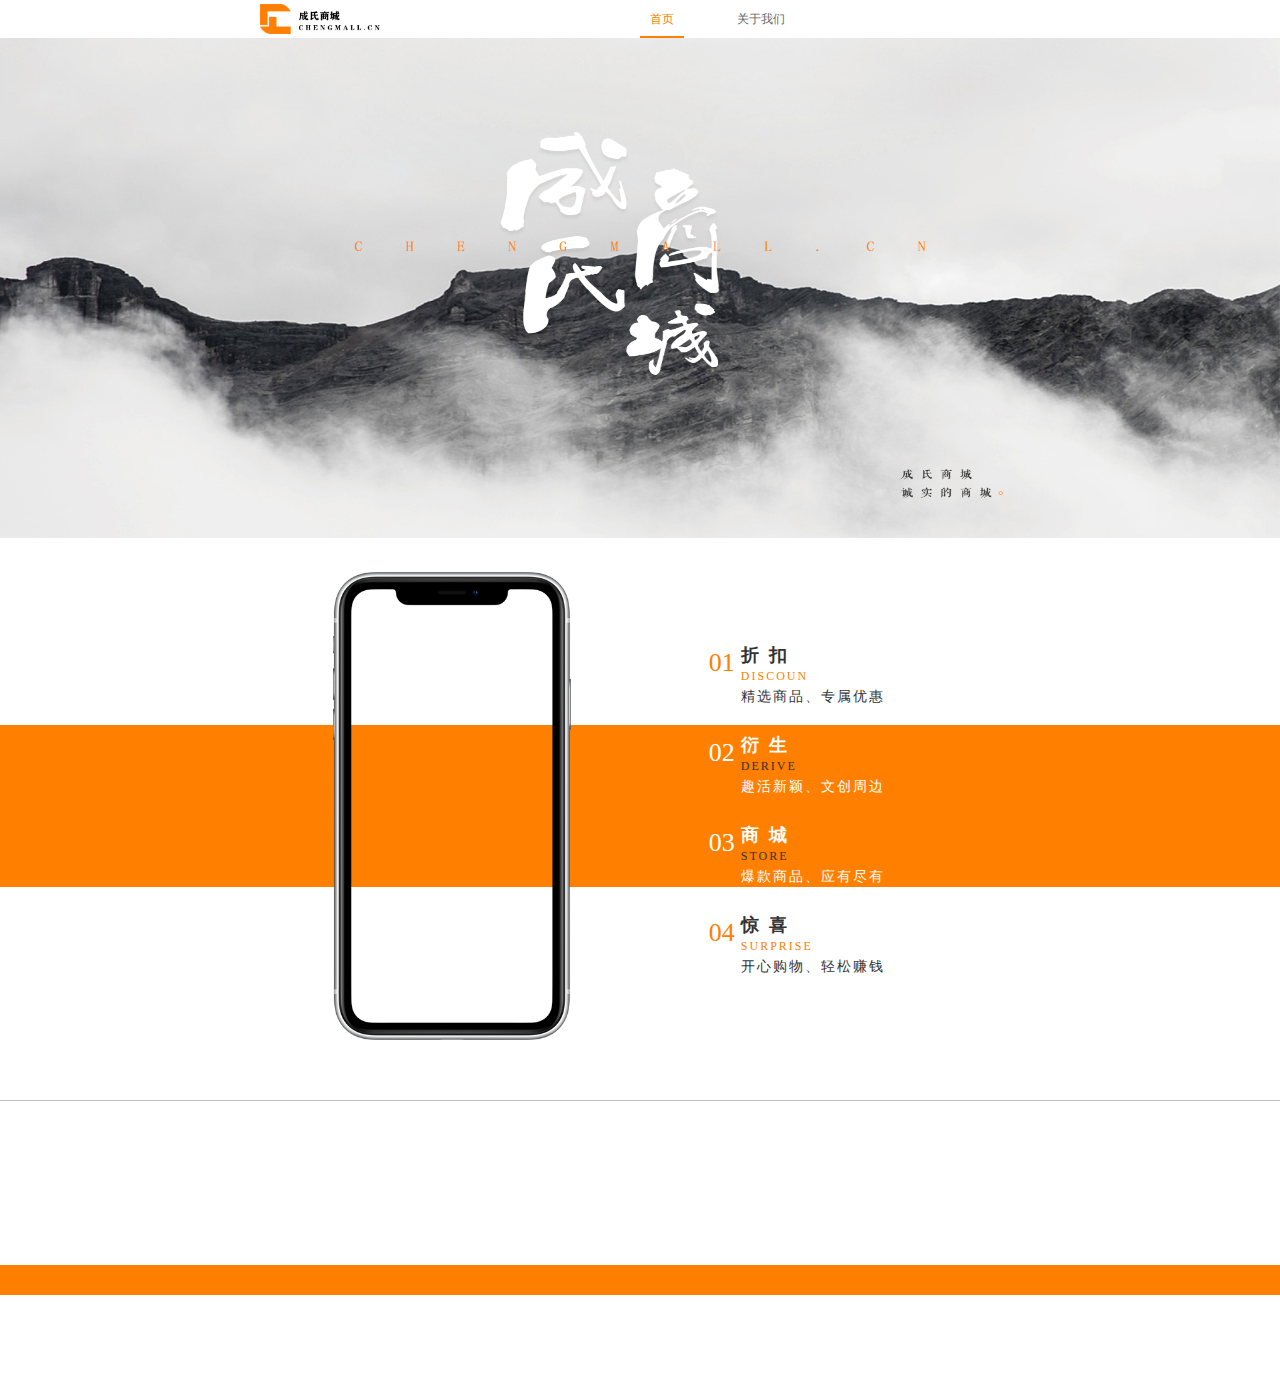
<file: chengMAllPC/index.html>
<!DOCTYPE html>
<html lang="en">
<head>
    <meta charset="UTF-8">
    <meta name="viewport" content="width=device-width, initial-scale=1.0">
    <meta http-equiv="X-UA-Compatible" content="ie=edge">
    <meta http-equiv="X-UA-Compatible" content="IE=edge,chrome=1">
    <meta name="keywords" content="成氏商城,成氏,商城,成家,成家人,诚实的商城,商城,成,会员制,会员制商城,社交电商,会员制电商,成氏商城（深圳）有限公司,成氏宗亲会,宗亲会">
    <title>成氏商城</title>
    <link rel="stylesheet" href="./reset.css">
    <link rel="stylesheet" href="./style.css">
</head>
<body>
    <div class="ly-top">
        <div class="ly-top-logo"></div>
        <ul class="ly-top-tap">
            <li class="active">首页</li>
            <li>
                <a href="./about.html">关于我们</a>
            </li>
            
        </ul>
    </div>
    <div class="index-con">
        <div class="index-top-bg"></div>
        <div class="index-spec-outer">
            <div class="spec-red"></div>
            <img class="spec-bg" src="./image/phoen.png"/>
            <ul class="spec-list">
                <li>
                    <span class="spec-list-sapn1">01</span>
                    <span class="spec-list-sapn2">
                        <p>折扣</p>
                        <p>DISCOUN</p>
                        <p>精选商品、专属优惠</p>
                    </span>
                </li>
                <li class="spec-list-g">
                    <span class="spec-list-sapn1">02</span>
                    <span class="spec-list-sapn2">
                        <p>衍生</p>
                        <p>DERIVE</p>
                        <p>趣活新颖、文创周边</p>
                    </span>
                </li>
                <li class="spec-list-g">
                    <span class="spec-list-sapn1">03</span>
                    <span class="spec-list-sapn2">
                        <p>商城</p>
                        <p>STORE</p>
                        <p>爆款商品、应有尽有</p>
                    </span>
                </li>
                <li>
                    <span class="spec-list-sapn1">04</span>
                    <span class="spec-list-sapn2">
                        <p>惊喜</p>
                        <p>SURPRISE</p>
                        <p>开心购物、轻松赚钱</p>
                    </span>
                </li>
            </ul>
        </div>

        <div class="ai-code-outer"></div>

    </div>
</body>
</html>
</file>
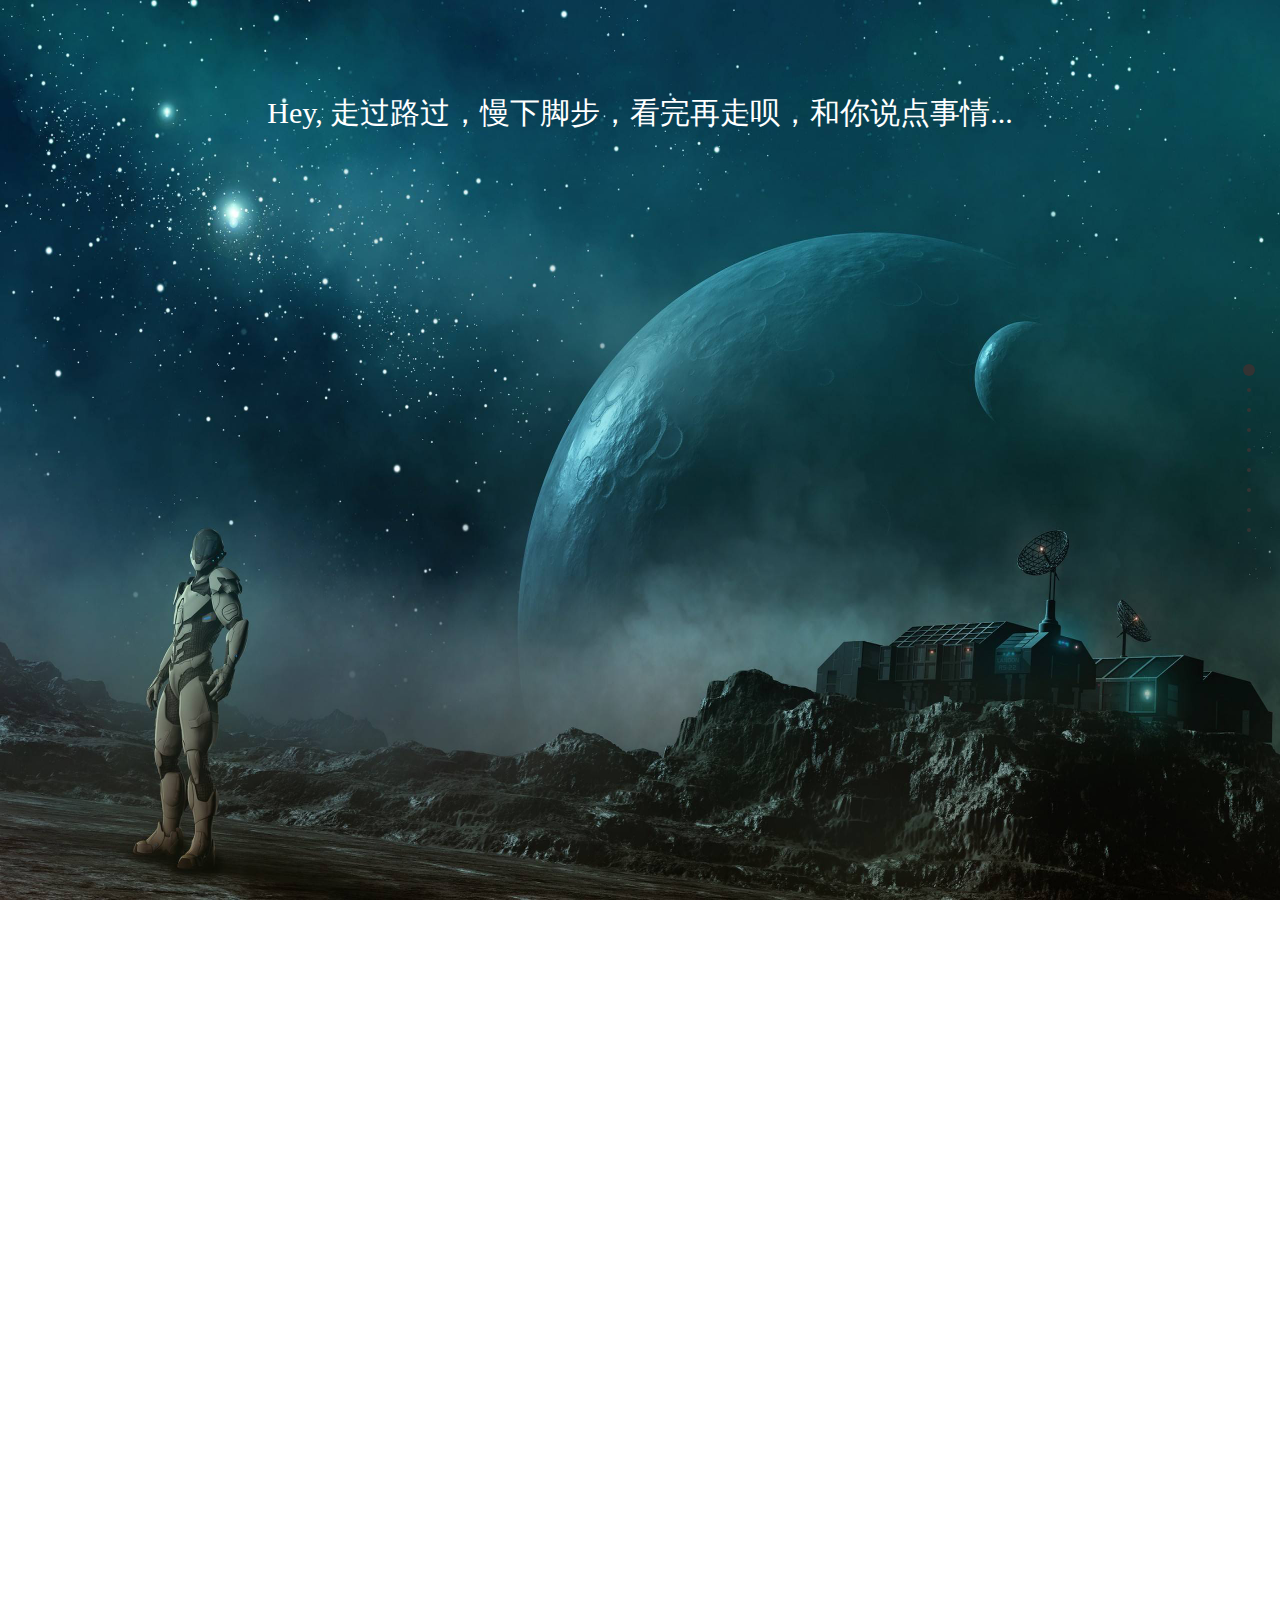
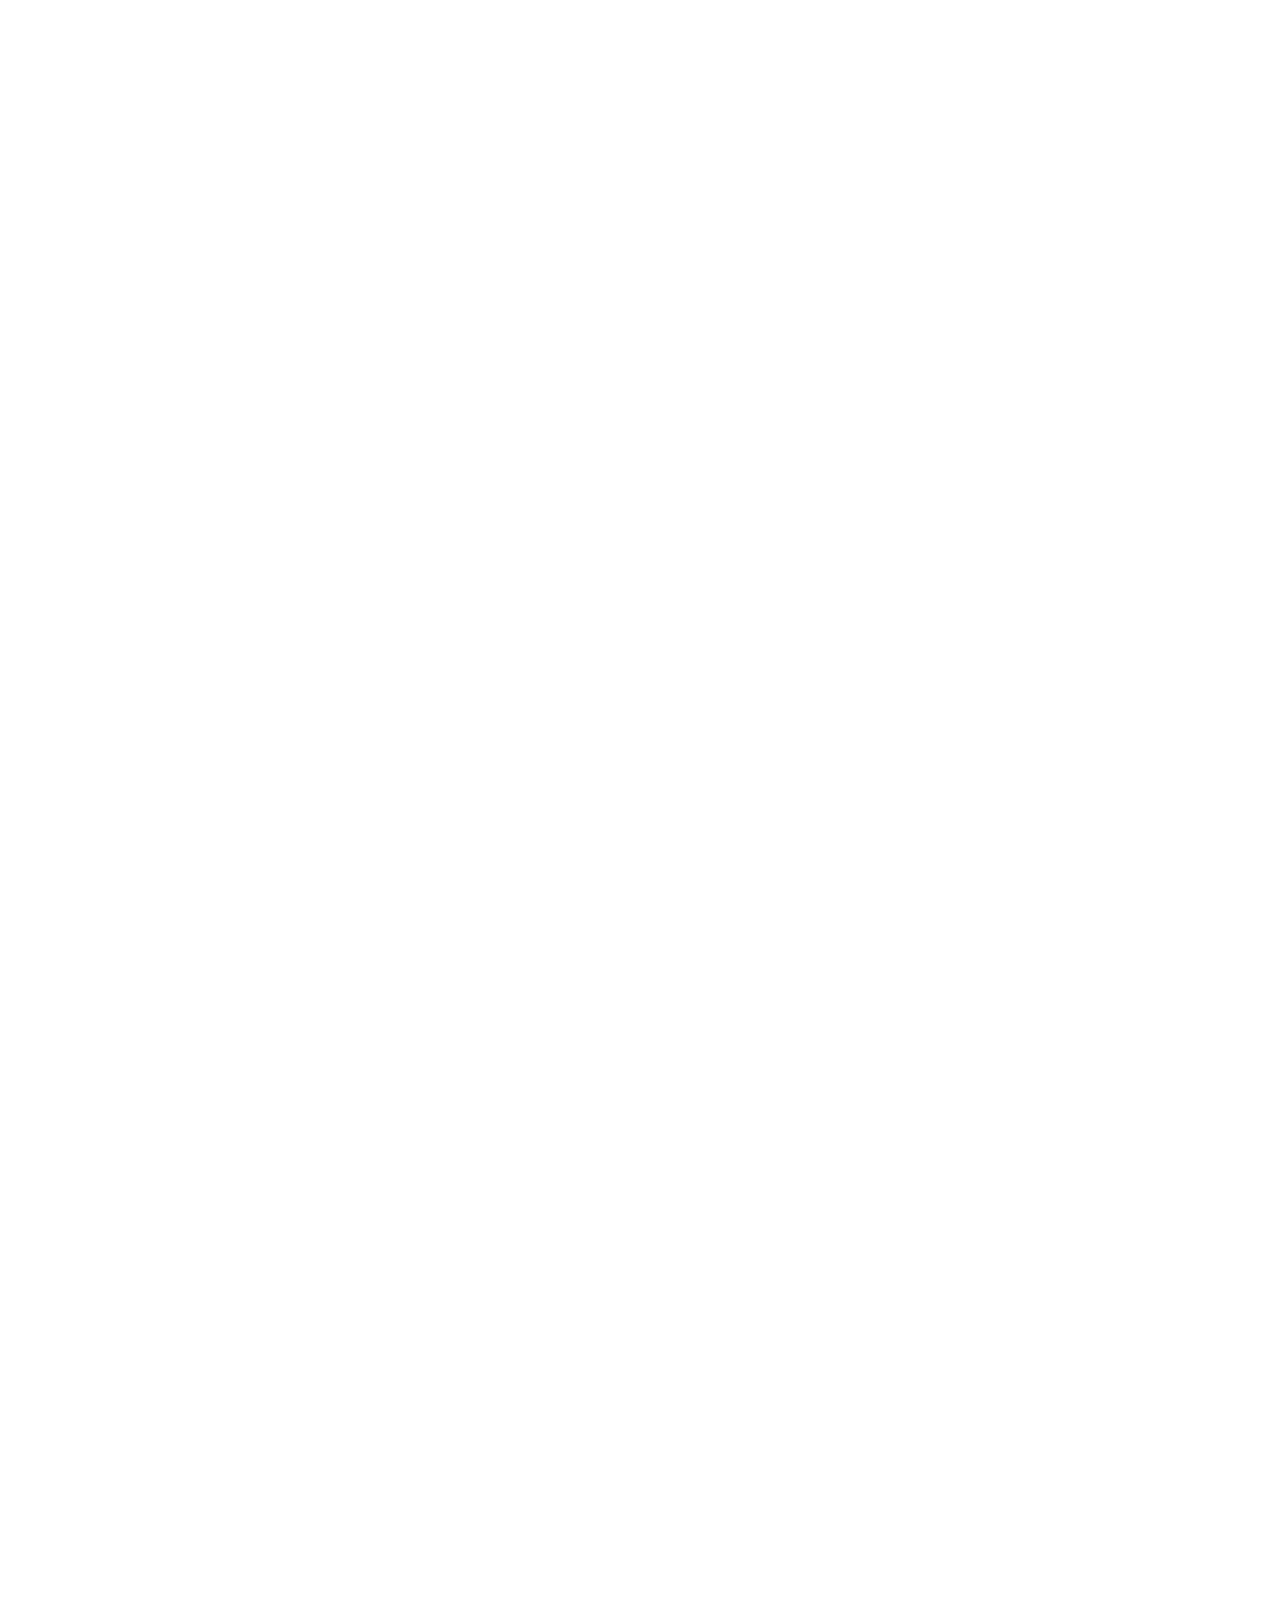
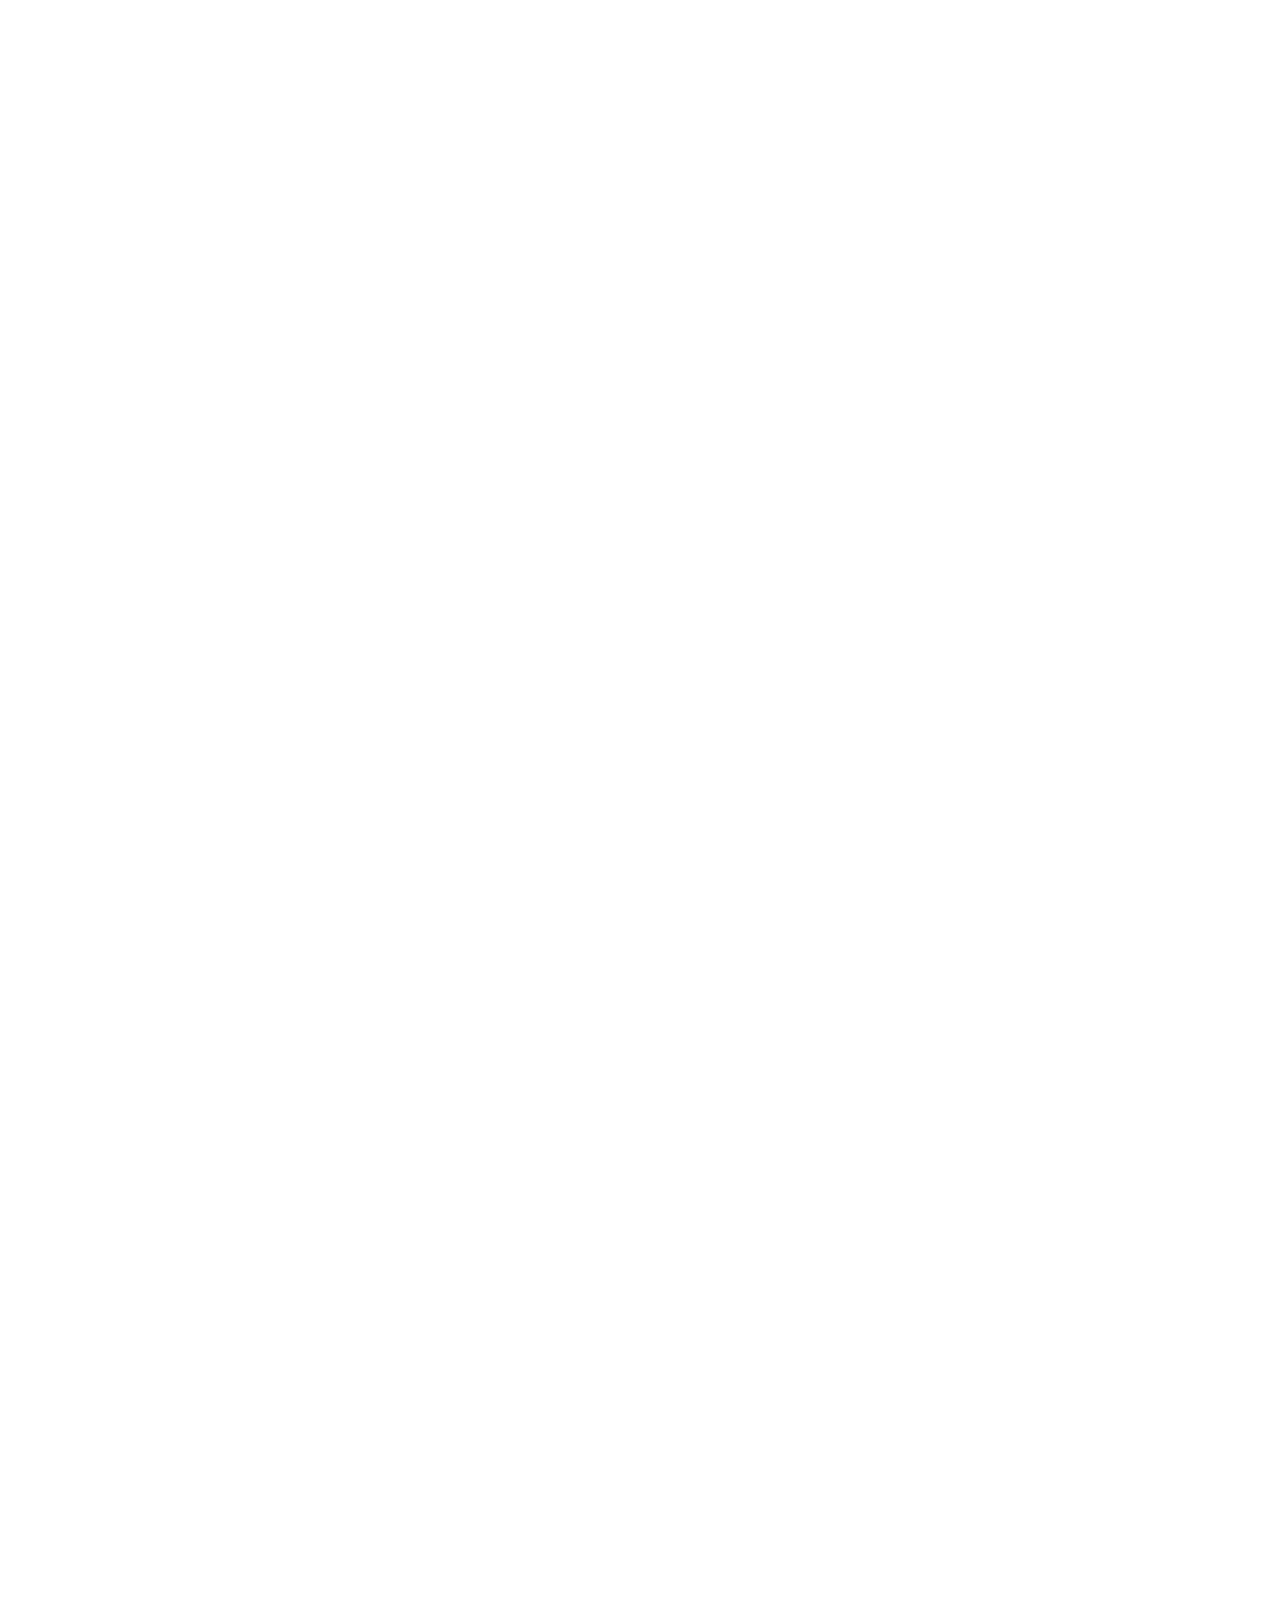
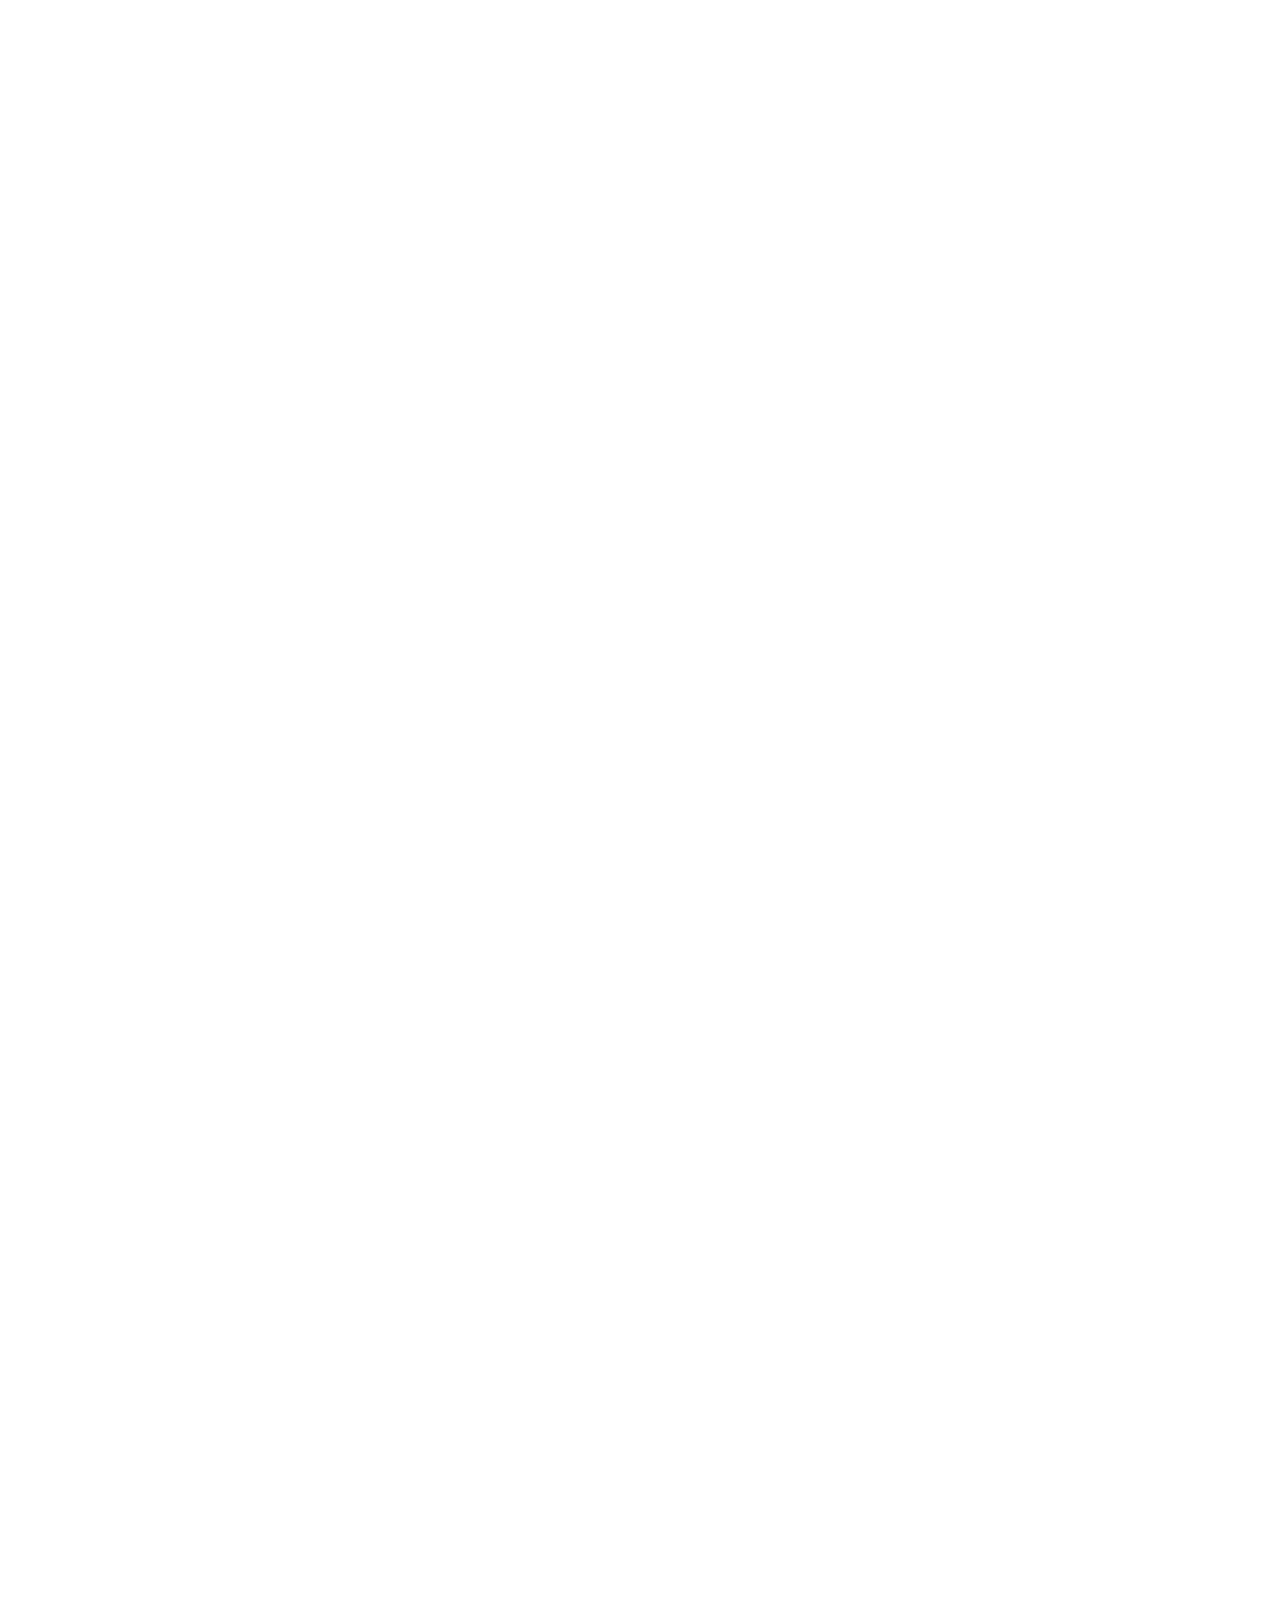
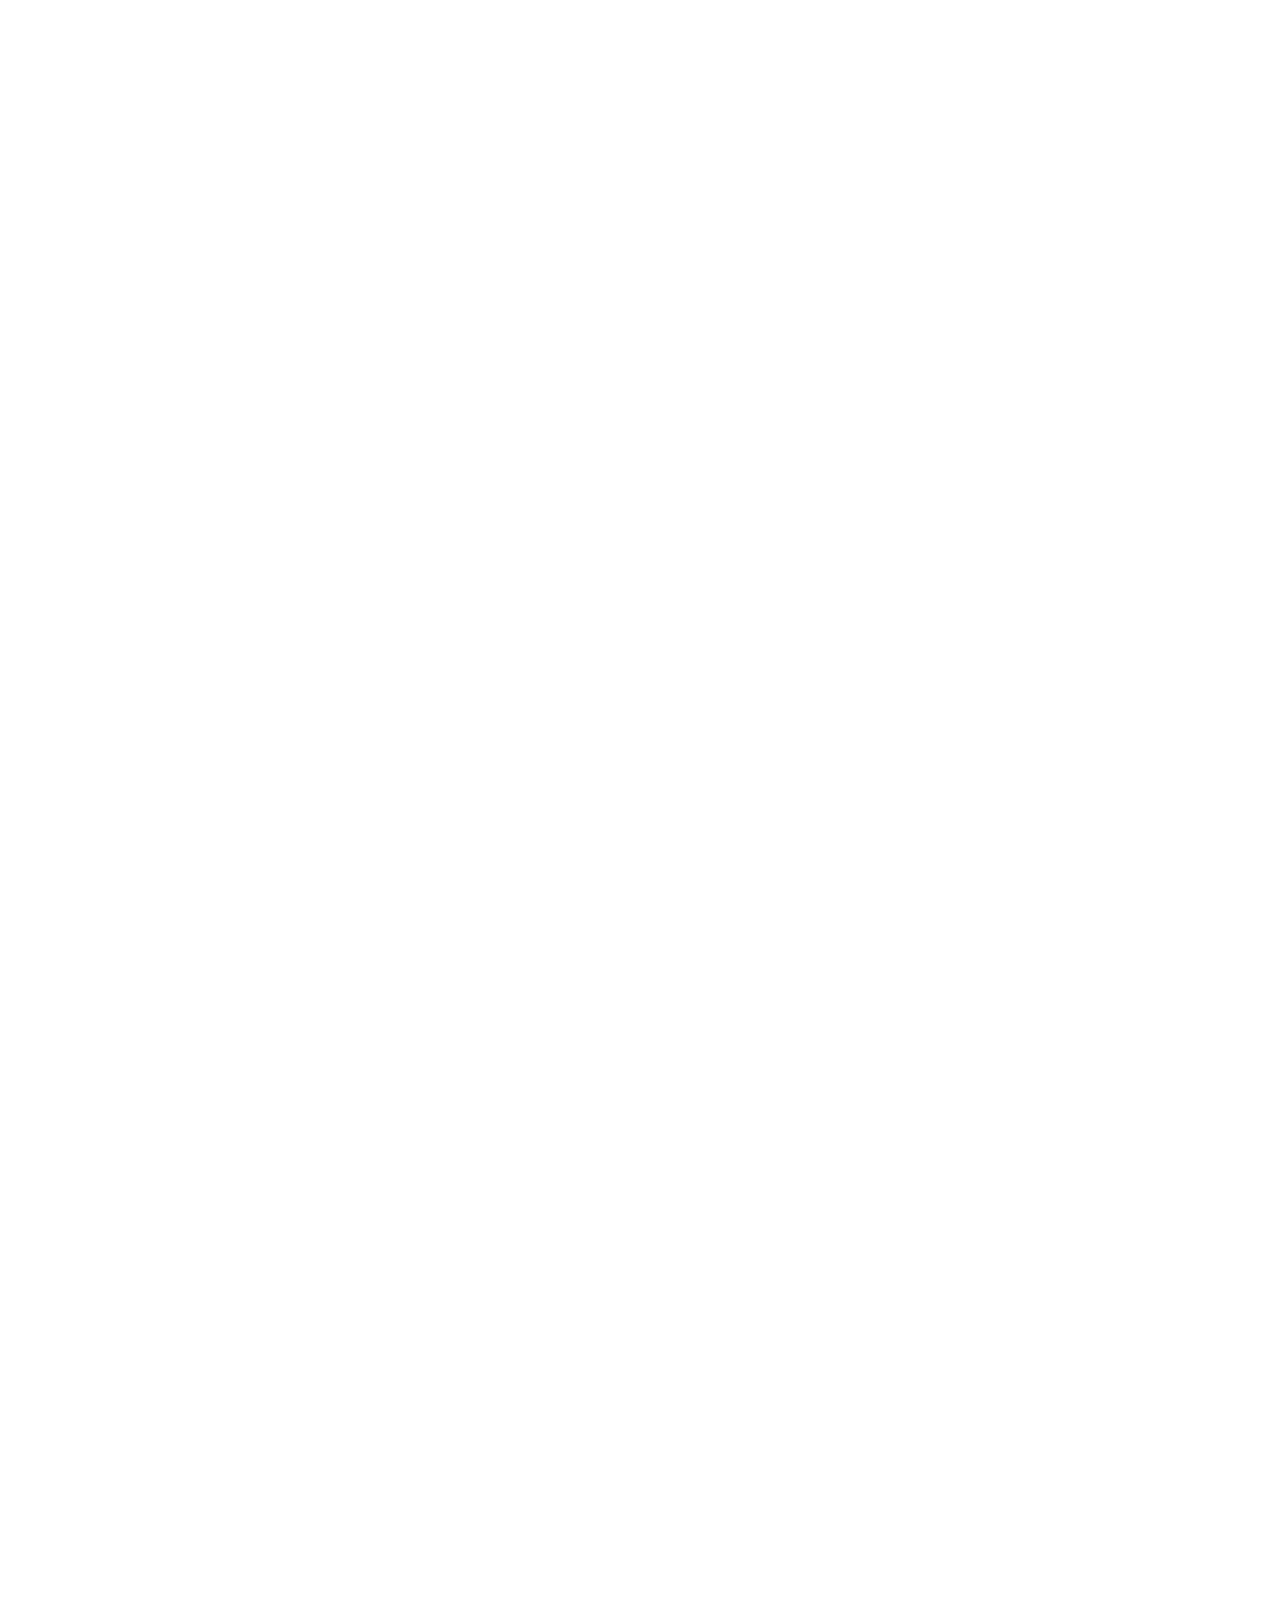
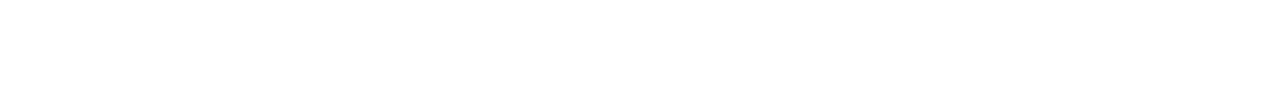
<file: DEMO/index.html>
<!DOCTYPE html>
<html xmlns="http://www.w3.org/1999/xhtml">

<head>
	<meta http-equiv="Content-Type" content="text/html; charset=utf-8" />
	<title>iotsaas</title>
	<meta name="author" content="Alvaro Trigo Lopez" />
	<meta name="description" content="iotsaas" />
	<meta name="keywords"  content="iotsaas" />
	<meta name="Resource-type" content="Document" />


	<link rel="stylesheet" type="text/css" href="fullpage.css" />
	<!-- <link rel="stylesheet" type="text/css" href="examples.css" /> -->
	<style>
	/* Style for our header texts
	* --------------------------------------- */
	* {
		padding: 0;
		margin: 0;
	}
	html body {
		min-width: 1080px;
	}
	h1{
		font-size: 5em;
		font-family: arial,helvetica;
		color: #fff;
		margin:0;
    }
	.intro{
			width: 100%;
			height: 100%;
			position: relative;
	}
	.intro p{
		position: absolute;
		left: 10%;
		width: 80%;
		line-height: 1.5;
		text-align: center;
	}
	.c-page0{ background: url('./img/page0.png') no-repeat center center; background-size: 100% 100%; }
	.c-page1{ background: url('./img/page1.png') no-repeat center center; background-size: 100% 100%; }
	.c-page2{ background: url('./img/page2.png') no-repeat center center; background-size: 100% 100%; }
	.c-page3{ background: url('./img/page3.png') no-repeat center center; background-size: 100% 100%; }
	.c-page4{ background: url('./img/page4.png') no-repeat center center; background-size: 100% 100%; }
	.c-page5{ background: url('./img/page5.png') no-repeat center center; background-size: 100% 100%; }
	.c-page6{ background: url('./img/page6.png') no-repeat center center; background-size: 100% 100%; }
	.c-page7{ background: url('./img/page7.png') no-repeat center center; background-size: 100% 100%; }
	/* .c-page8{ background: url('./img/page8.png') no-repeat center center; background-size: 100% 100%; } */
	.c-page0 p { top: 10%; color: #FFF; font-size: 30px; }
	.c-page1 p { top: 10%; color: #404040; font-size: 30px; }
	.c-page2 p:nth-of-type(1) { top: 10%; color: #404040; font-size: 30px; }
	.c-page2 p:nth-of-type(2) { top: 40%; color: #404040; font-size: 30px; }
	.c-page3 p { top: 10%; color: #404040; font-size: 26px; text-align: right }
	.c-page4 p { bottom: 10%; color: #FFF; font-size: 26px; }
	.c-page5 p { bottom: 10%; color: #404040; font-size: 26px; text-align: right }
	.c-page6 p { top: 50%; color: #404040; font-size: 36px; transform: translateY(-50%) }
	.c-page7 p { top: 50%; color: #404040; font-size: 36px; transform: translateY(-50%) }
	.c-page8 img {
		position: absolute;
		left: 50%;
		top: 50%;
		width: 786px; height: auto; transform: translate(-50%, -50%)
	}
	
	
	/* Centered texts in each section
	* --------------------------------------- */
	.section{
		text-align:center;
	}
	/* Overwriting styles for control arrows for slides
	* --------------------------------------- */
	.controlArrow.prev {
		left: 50px;
	}
	.controlArrow.next{
		right: 50px;
	}
	/* Bottom menu
	* --------------------------------------- */
	#infoMenu li a {
		color: #fff;
	}
	</style>

	<!--[if IE]>
		<script type="text/javascript">
			 var console = { log: function() {} };
		</script>
	<![endif]-->
</head>
<body>

<div id="fullpage">
	<div class="section active" id="section0">
		<div class="intro c-page0">
			<p>Hey, 走过路过，慢下脚步，看完再走呗，和你说点事情...</p>
		</div>
	</div>

	<div class="section" id="section1">
		<div class="intro c-page1">
			<p>有一家公司叫，深圳楚河网络科技有限公司----屁小的一家物联网软件开发公司</p>
		</div>
	</div>
	<div class="section" id="section2">
		<div class="intro c-page2">
			<p>
				只懂代码一行一行敲de程序猿 <br />
				只管磨针一样慢慢打磨de产品狗 <br />
				还有作品如人一般貌美如花de设计狮
			</p>
			<p>在行业十年了</p>
		</div>
  </div>
    
  <div class="section" id="section3">
		<div class="intro c-page3">
			<p>
				他们不误正业  <br />
				不求公司发展多大  <br />
				只求做过的产品有多少人说牛B  <br />
				满脑子想着  <br />
				全力帮助客户的做大，产品做稳定，好趁热点  <br />
			</p>
		</div>
	</div>
	
	<div class="section" id="section4">
		<div class="intro c-page4">
			<p>
				售卖机、净水器、打猎的相机、各种共享什么的他们都做过
				<br />
				<br />
				他们没有市场没有销售
				<br />
				只有一个长得有点黑的产品人jieke
			</p>
		</div>
	</div>

	<div class="section" id="section5">
			<div class="intro c-page5">
				<p>
					iotsaas.cn
					<br />
					没错
					<br />
					就是这个很正经做的不像官网的官网全部内容了
				</p>
			</div>
		</div>

		<div class="section" id="section6">
			<div class="intro c-page6">
				<p>
						俯仰无愧天地，褒贬自有春秋
				</p>
			</div>
		</div>

		<div class="section" id="section7">
			<div class="intro c-page7">
				<p>
						人对了，事就成了
				</p>
			</div>
		</div>

		<div class="section" id="section7">
			<div class="intro c-page8">
				<img src="./img/page8.png" alt="">
			</div>
		</div>

    
</div>

<script type="text/javascript" src="fullpage.js"></script>

<script type="text/javascript">
    var myFullpage = new fullpage('#fullpage', {
        anchors: ['CH1', 'CH2', 'CH3', 'CH4', 'CH5', 'CH6', 'CH7', 'CH8', 'CH9'],
        sectionsColor: ['#FFF'],
        navigation: true,
        navigationPosition: 'right',
        navigationTooltips: ['CH1', 'CH2', 'CH3', 'CH4', 'CH5', 'CH6', 'CH7', 'CH8', 'CH9']
    });
</script>

</body>
</html>
</file>
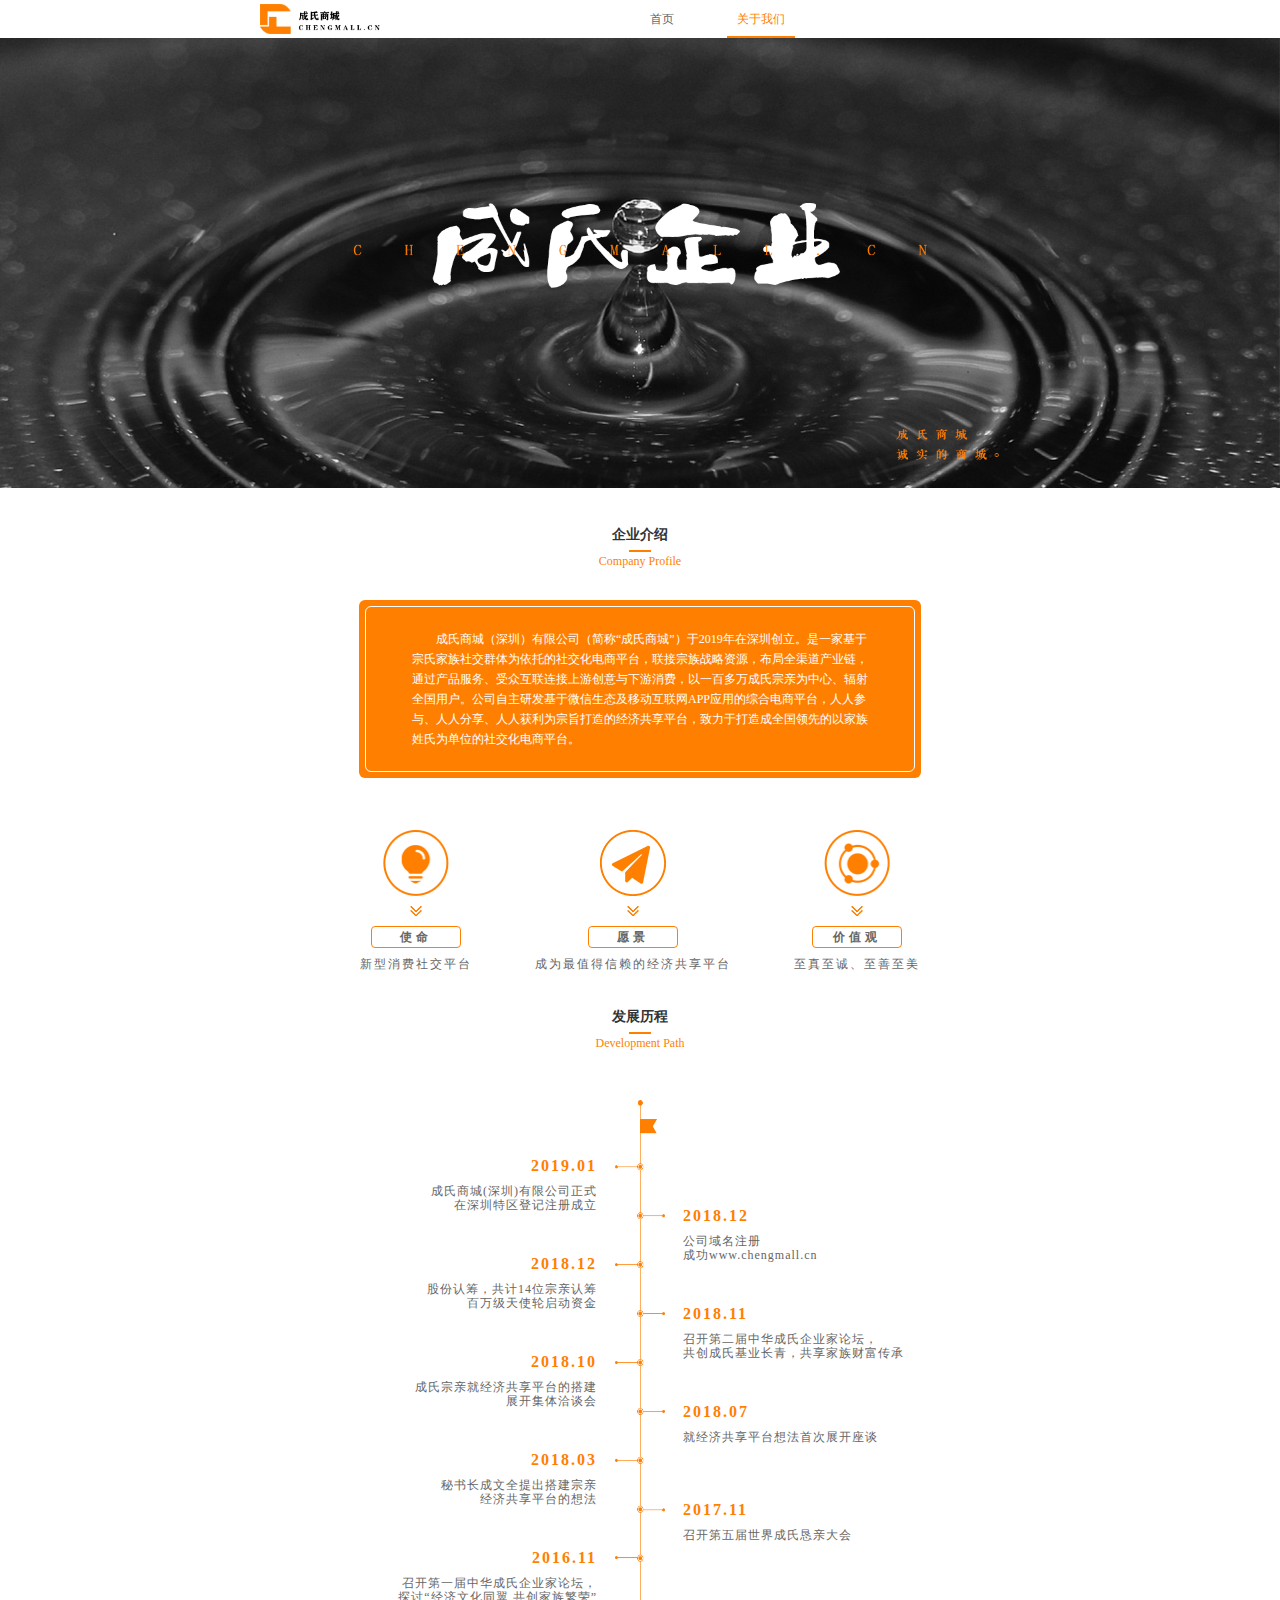
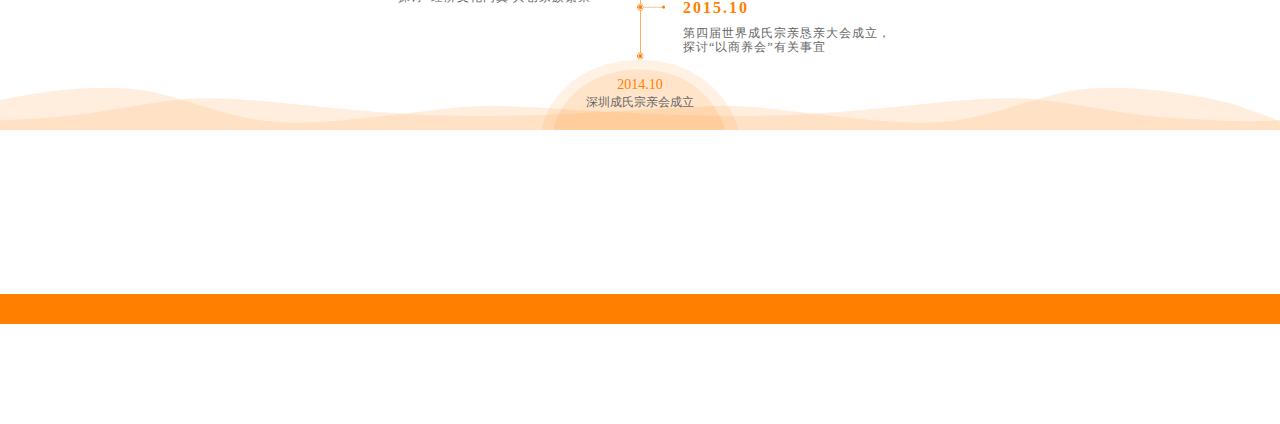
<file: chengMAllPC/about.html>
<!DOCTYPE html>
<html lang="en">
<head>
    <meta charset="UTF-8">
    <meta name="viewport" content="width=device-width, initial-scale=1.0">
    <meta http-equiv="X-UA-Compatible" content="ie=edge">
    <meta http-equiv="X-UA-Compatible" content="IE=edge,chrome=1">
    <meta name="keywords" content="成氏商城,成氏,商城,成家,成家人,诚实的商城,商城,成,会员制,会员制商城,社交电商,会员制电商,成氏商城（深圳）有限公司,成氏宗亲会,宗亲会">
    <title>成氏商城</title>
    <link rel="stylesheet" href="./reset.css">
    <link rel="stylesheet" href="./style.css">
</head>
<body>
    <div class="ly-top">
        <div class="ly-top-logo"></div>
        <ul class="ly-top-tap">
            <li><a href="./index.html">首页</a></li>
            <li class="active">关于我们</li>
        </ul>
    </div>
    <div class="about-con">
        <div class="about-log-bg">
        </div>
        <div class="about-instr-outer">
            <p>企业介绍</p>
            <span class="about-instr-line"></span>
            <p>Company Profile</p>
        </div>
        <div class="about-instr-word">
            <div class="about-word-inner1">
                <div class="about-word-inner2">
                    成氏商城（深圳）有限公司（简称“成氏商城”）于2019年在深圳创立。是一家基于宗氏家族社交群体为依托的社交化电商平台，联接宗族战略资源，布局全渠道产业链，通过产品服务、受众互联连接上游创意与下游消费，以一百多万成氏宗亲为中心、辐射全国用户。公司自主研发基于微信生态及移动互联网APP应用的综合电商平台，人人参与、人人分享、人人获利为宗旨打造的经济共享平台，致力于打造成全国领先的以家族姓氏为单位的社交化电商平台。
                </div>
            </div>
        </div>

        <div class="about-mission">
            <ul class="about-mission-ul">
                <li>
                    <img src="./image/shiming.png" alt="">
                    <div class="about-mission-jiantou">
                        <img src="./image/jiantou.png" alt="">
                    </div>
                    <div>
                        <p>使命</p>
                    </div>
                    <p class="about-mission-p1">新型消费社交平台</p>
                </li>

                <li>
                    <img src="./image/qiye.png" alt="">
                    <div class="about-mission-jiantou">
                        <img src="./image/jiantou.png" alt="">
                    </div>
                    
                    <div>
                        <p>愿景</p>
                    </div>
                    <p class="about-mission-p1">成为最值得信赖的经济共享平台</p>
                </li>

                <li>
                    <img src="./image/jiazhi.png" alt="">
                    <div class="about-mission-jiantou">
                        <img src="./image/jiantou.png" alt="">
                    </div>
                    <div>
                        <p>价值观</p>
                    </div>
                    <p class="about-mission-p1">至真至诚、至善至美</p>
                </li>
            </ul>
        </div>
        
        <div class="about-instr-outer">
            <p>发展历程</p>
            <span class="about-instr-line"></span>
            <p>Development Path</p>
        </div>
        <div class="about-develop-outer">
            <div class="about-time-outer">
                <div class="about-time-left">
                    <ul class="about-same-ul about-same-left">
                        <li class="about-same-left-one">
                            <p>2019.01</p>
                            <p>成氏商城(深圳)有限公司正式 <br/> 在深圳特区登记注册成立</p>
                        </li>
                        <li>
                            <p>2018.12</p>
                            <p>股份认筹，共计14位宗亲认筹 <br/>
                                    百万级天使轮启动资金</p>
                        </li>
                        <li>
                            <p>2018.10</p>
                            <p>成氏宗亲就经济共享平台的搭建 <br/>
                                    展开集体洽谈会</p>
                        </li>

                        <li>
                            <p>2018.03</p>
                            <p>秘书长成文全提出搭建宗亲 <br/>
                                    经济共享平台的想法</p>
                        </li>

                        <li>
                            <p>2016.11</p>
                            <p>召开第一届中华成氏企业家论坛， <br/>
                                    探讨“经济文化同翼 共创家族繁荣”</p>
                        </li>
                    </ul>
                </div>
                <div class="about-time-mid">
                    <img src="./image/time.png" alt="">
                </div>
                <div class="about-time-right">
                    <ul class="about-same-ul about-same-right">
                        <li class="about-same-left-one">
                            <p>2018.12</p>
                            <p>公司域名注册<br/>
                                    成功www.chengmall.cn</p>
                        </li>
                        <li>
                            <p>2018.11</p>
                            <p>召开第二届中华成氏企业家论坛，<br/>
                                    共创成氏基业长青，共享家族财富传承</p>
                        </li>
                        <li>
                            <p>2018.07</p>
                            <p>就经济共享平台想法首次展开座谈</p>
                        </li>

                        <li>
                            <p>2017.11</p>
                            <p>召开第五届世界成氏恳亲大会</p>
                        </li>
                        
                        <li>
                            <p>2015.10</p>
                            <p>第四届世界成氏宗亲恳亲大会成立，<br/>
                                    探讨“以商养会”有关事宜</p>
                        </li>
                    </ul>
            </div>
            </div>
            <div class="about-time-bottom">
                <span>
                    <p>2014.10</p>
                    <p>深圳成氏宗亲会成立</p>
                </span>
            </div>
        </div>
    </div>
    <div class="ai-code-outer" style="border-top: 0px solid #BFBFBF;"></div>
</body>
</html>
</file>
<file: chengMAllPC/style.css>
/* 
    1. 缺少小程序二维码
    2. 缺少微信公众号小程序二维码
    3. 地图未做
    4. 缺少首页手机背景
*/
html,
body {
    min-width: 1200px;
    font-size: 12px;
}

.ly-top {
    height: 38px;
}
.ly-top-logo {
    float: left;
    width: 50%;
    height: 100%;
    background: url('./image/logo_top.png') no-repeat center center;
    background-size: auto 30px;
}
.ly-top-tap {
    float: left;
    width: 50%;
    height: 100%;
    line-height: 38px;
}
.ly-top-tap li {
    display: inline-block;
    height: 100%;
    padding: 0 10px;
    margin-right: 40px;
    border-bottom: 2px solid #FFF;
    box-sizing: border-box;
}

.ly-top-tap li.active {
    color: #FF7F00;
    border-bottom: 2px solid #FF7F00;
}
.index-con {
    
}
.index-con .index-top-bg {
 height: 500px;
 background: url('./image/index_banner.png') no-repeat left top;
 background-size: 100% 100%;
}

.index-spec-outer {
    margin-top: 34px;
    margin-bottom: 60px;
    height: 468px;
    position: relative;
}
.index-spec-outer .spec-bg{
    position: absolute;
    left: 26%;
    top: 0;
    width: 238px;
    height: 100%;
    z-index: 1;
}
.index-spec-outer .spec-red {
    position: absolute;
    left: 0;
    top: 50%;
    transform: translateY(-50%);
    width: 100%;
    height: 162px;
    background: #FF7F00;
}
.index-spec-outer .spec-list {
    height: 320px;
    width: 200px;
    position: absolute;
    right: 29%;
    top: 50%;
    transform: translateY(-50%);
    display: flex;
    flex-direction: column;
    justify-content: space-between;
}
.index-spec-outer .spec-list li {
    height: 50px;
    width: 100%;
    /* background: blueviolet; */
    color: #FFF;
}
.index-spec-outer .spec-list-sapn1 {
    color: #FF7F00;
    float: left;
    font-size: 26px;
    padding-top: 4px;
    margin-right: 6px;
}
.index-spec-outer .spec-list-sapn2 {
    color: #333;
    float: left;
}
.index-spec-outer .spec-list-sapn2 p:nth-of-type(1) {
    font-size: 18px;
    letter-spacing: 10px;
    font-weight: bolder;
}
.index-spec-outer .spec-list-sapn2 p:nth-of-type(2) {
    font-size: 12px;
    letter-spacing: 2px;
    margin: 6px 0 8px 0;
    color: #FF7F00;
}
.index-spec-outer .spec-list-sapn2 p:nth-of-type(3) {
    font-size: 14px;
    letter-spacing: 2px;
}
.index-spec-outer .spec-list-g .spec-list-sapn1 {
    color: #FFF;
}
.index-spec-outer .spec-list-g .spec-list-sapn2 p:nth-of-type(1),
.index-spec-outer .spec-list-g .spec-list-sapn2 p:nth-of-type(3) {
    color: #FFF;
}

.index-spec-outer .spec-list-g .spec-list-sapn2 p:nth-of-type(2) {
    color: #333
}

.ai-code-outer {
    height: 164px;
    border-top: 1px solid #BFBFBF;
    border-bottom: 30px solid #FF7F00;
    margin-bottom: 100px;
}
/* ====================  about.html ===================== */
.about-con .about-log-bg {
    height: 450px;
    background: url('./image/about_banner.png') no-repeat left top;
    background-size: 100% 100%;
}
.about-instr-outer {
    margin-top: 40px;
    text-align: center;
}
.about-instr-outer p {
    line-height:14px;
}
.about-instr-outer p:nth-of-type(1){
    font-weight:bolder;
    color:rgba(51,51,51,1);
    font-size: 14px;
}
.about-instr-outer p:nth-of-type(2){
    color:#FF7F00;
    font-size: 12px;
}
.about-instr-outer span {
    display: inline-block;
    width: 22px;
    height: 2px;
    background-color: #FF7F00;
}
.about-instr-word {
    min-height: 20px;
    margin: 32px 0 52px 0;
}
.about-instr-word .about-word-inner1 {
    box-sizing: border-box;
    width: 562px;
    background: #FF7F00;
    padding: 6px;
    border-radius: 6px;
    position: relative;
    top: 0;
    left: 50%;
    transform: translateX(-50%);
}

.about-instr-word .about-word-inner2 {
    width: 100%;
    padding: 22px 46px;
    border: 1px solid #FFF;
    box-sizing: border-box;
    border-radius: 6px;
    font-family:SimHei;
    color:#FFF;
    line-height: 20px;
    text-indent: 2em;
}
.about-mission {
    min-height: 60px;
}
.about-mission-ul {
    height: auto;
    display: flex;
    justify-content: space-between;
    align-items: center;
    width: 560px;
    position: relative;
    left: 50%;
    transform: translateX(-50%);
}
.about-mission-ul li {
    display: inline-block;
    text-align: center;
}
.about-mission-ul li img:nth-of-type(1) {
    width: 66px;
    height: 66px;
}
.about-mission-ul li .about-mission-jiantou {
    margin: 4px 0;
    overflow: hidden;
}
.about-mission-ul li .about-mission-jiantou img {
    width: 12px;
    height: 10px;
    /* margin-left: -2px; */
}
.about-mission-ul li div {
    height: 20px;
    line-height: 20px;
    text-align: center;
    margin: 2px 0 12px 0;
}
.about-mission-ul li div p {
    border: 1px solid #FF7F00;
    border-radius: 4px;
    width: 88px;
    display: inline-block;
    letter-spacing: 4px;
    font-weight: bolder;
}

.about-mission-ul li .about-mission-p1 {
   letter-spacing: 2px;
}

.about-develop-outer {
    margin-top: 50px;
    min-height: 560px;
}
.about-time-outer {
    width: 100%;
    height: 560px;
    display: flex;
    justify-content: center;
}
.about-time-outer .about-time-left {
    flex: 1;
    height: 100%;
    /* background: red; */
}
.about-same-ul{
    height: 100%;
}
.about-same-ul li {
    height: 98px;
}
.about-same-ul li p:nth-of-type(1) {
    color: #FF7F00;
    font-size: 16px;
    margin-bottom: 10px;
    letter-spacing: 2px;
    font-weight: bolder;
}
.about-same-ul li p:nth-of-type(2) {
    font-size: 12px;
    line-height: 1.2;
    letter-spacing: 1px;
}
.about-same-left li p{
    text-align: right;
}

.about-same-left li:nth-of-type(1) {
    margin-top: 58px;
}
.about-same-right li:nth-of-type(1) {
    margin-top: 108px;
}
.about-same-right li p{
    text-align: left;
}
.about-time-outer .about-time-mid {
    width: 50px;
    height: 100%;
    margin: 0 18px;
    /* background: url('./image/time.png') no-repeat center top;
    background-size: 50px 100%; */
}
.about-time-outer .about-time-mid img {
    width: 100%;
    height: 100%;
}

.about-time-outer .about-time-right {
    flex: 1;
    height: 100%;
    /* background: red; */
}

.about-time-bottom {
    height: 70px;
    background: url('./image/time_bottom.png') no-repeat left top;
    background-size: 100% 100%;
    text-align: center;
    overflow: hidden;
}
.about-time-bottom span {
    display: inline-block;
    margin-top: 18px;
}
.about-time-bottom span p:nth-of-type(1) {
    color: #FF7F00;
    font-size: 14px;
    margin-bottom: 4px;
}
</file>
<file: DEMO/fullpage.css>
/*!
 * fullPage 3.0.5
 * https://github.com/alvarotrigo/fullPage.js
 *
 * @license GPLv3 for open source use only
 * or Fullpage Commercial License for commercial use
 * http://alvarotrigo.com/fullPage/pricing/
 *
 * Copyright (C) 2018 http://alvarotrigo.com/fullPage - A project by Alvaro Trigo
 */
 html.fp-enabled,
 .fp-enabled body {
     margin: 0;
     padding: 0;
     overflow:hidden;
 
     /*Avoid flicker on slides transitions for mobile phones #336 */
     -webkit-tap-highlight-color: rgba(0,0,0,0);
 }
 .fp-section {
     position: relative;
     -webkit-box-sizing: border-box; /* Safari<=5 Android<=3 */
     -moz-box-sizing: border-box; /* <=28 */
     box-sizing: border-box;
 }
 .fp-slide {
     float: left;
 }
 .fp-slide, .fp-slidesContainer {
     height: 100%;
     display: block;
 }
 .fp-slides {
     z-index:1;
     height: 100%;
     overflow: hidden;
     position: relative;
     -webkit-transition: all 0.3s ease-out; /* Safari<=6 Android<=4.3 */
     transition: all 0.3s ease-out;
 }
 .fp-section.fp-table, .fp-slide.fp-table {
     display: table;
     table-layout:fixed;
     width: 100%;
 }
 .fp-tableCell {
     display: table-cell;
     vertical-align: middle;
     width: 100%;
     height: 100%;
 }
 .fp-slidesContainer {
     float: left;
     position: relative;
 }
 .fp-controlArrow {
     -webkit-user-select: none; /* webkit (safari, chrome) browsers */
     -moz-user-select: none; /* mozilla browsers */
     -khtml-user-select: none; /* webkit (konqueror) browsers */
     -ms-user-select: none; /* IE10+ */
     position: absolute;
     z-index: 4;
     top: 50%;
     cursor: pointer;
     width: 0;
     height: 0;
     border-style: solid;
     margin-top: -38px;
     -webkit-transform: translate3d(0,0,0);
     -ms-transform: translate3d(0,0,0);
     transform: translate3d(0,0,0);
 }
 .fp-controlArrow.fp-prev {
     left: 15px;
     width: 0;
     border-width: 38.5px 34px 38.5px 0;
     border-color: transparent #fff transparent transparent;
 }
 .fp-controlArrow.fp-next {
     right: 15px;
     border-width: 38.5px 0 38.5px 34px;
     border-color: transparent transparent transparent #fff;
 }
 .fp-scrollable {
     overflow: hidden;
     position: relative;
 }
 .fp-scroller{
     overflow: hidden;
 }
 .iScrollIndicator{
     border: 0 !important;
 }
 .fp-notransition {
     -webkit-transition: none !important;
     transition: none !important;
 }
 #fp-nav {
     position: fixed;
     z-index: 100;
     margin-top: -32px;
     top: 50%;
     opacity: 1;
     -webkit-transform: translate3d(0,0,0);
 }
 #fp-nav.fp-right {
     right: 17px;
 }
 #fp-nav.fp-left {
     left: 17px;
 }
 .fp-slidesNav{
     position: absolute;
     z-index: 4;
     opacity: 1;
     -webkit-transform: translate3d(0,0,0);
     -ms-transform: translate3d(0,0,0);
     transform: translate3d(0,0,0);
     left: 0 !important;
     right: 0;
     margin: 0 auto !important;
 }
 .fp-slidesNav.fp-bottom {
     bottom: 17px;
 }
 .fp-slidesNav.fp-top {
     top: 17px;
 }
 #fp-nav ul,
 .fp-slidesNav ul {
   margin: 0;
   padding: 0;
 }
 #fp-nav ul li,
 .fp-slidesNav ul li {
     display: block;
     width: 14px;
     height: 13px;
     margin: 7px;
     position:relative;
 }
 .fp-slidesNav ul li {
     display: inline-block;
 }
 #fp-nav ul li a,
 .fp-slidesNav ul li a {
     display: block;
     position: relative;
     z-index: 1;
     width: 100%;
     height: 100%;
     cursor: pointer;
     text-decoration: none;
 }
 #fp-nav ul li a.active span,
 .fp-slidesNav ul li a.active span,
 #fp-nav ul li:hover a.active span,
 .fp-slidesNav ul li:hover a.active span{
     height: 12px;
     width: 12px;
     margin: -6px 0 0 -6px;
     border-radius: 100%;
  }
 #fp-nav ul li a span,
 .fp-slidesNav ul li a span {
     border-radius: 50%;
     position: absolute;
     z-index: 1;
     height: 4px;
     width: 4px;
     border: 0;
     background: #333;
     left: 50%;
     top: 50%;
     margin: -2px 0 0 -2px;
     -webkit-transition: all 0.1s ease-in-out;
     -moz-transition: all 0.1s ease-in-out;
     -o-transition: all 0.1s ease-in-out;
     transition: all 0.1s ease-in-out;
 }
 #fp-nav ul li:hover a span,
 .fp-slidesNav ul li:hover a span{
     width: 10px;
     height: 10px;
     margin: -5px 0px 0px -5px;
 }
 #fp-nav ul li .fp-tooltip {
     position: absolute;
     top: -2px;
     color: #fff;
     font-size: 14px;
     font-family: arial, helvetica, sans-serif;
     white-space: nowrap;
     max-width: 220px;
     overflow: hidden;
     display: block;
     opacity: 0;
     width: 0;
     cursor: pointer;
 }
 #fp-nav ul li:hover .fp-tooltip,
 #fp-nav.fp-show-active a.active + .fp-tooltip {
     -webkit-transition: opacity 0.2s ease-in;
     transition: opacity 0.2s ease-in;
     width: auto;
     opacity: 1;
 }
 #fp-nav ul li .fp-tooltip.fp-right {
     right: 20px;
 }
 #fp-nav ul li .fp-tooltip.fp-left {
     left: 20px;
 }
 .fp-auto-height.fp-section,
 .fp-auto-height .fp-slide,
 .fp-auto-height .fp-tableCell{
     height: auto !important;
 }
 
 .fp-responsive .fp-auto-height-responsive.fp-section,
 .fp-responsive .fp-auto-height-responsive .fp-slide,
 .fp-responsive .fp-auto-height-responsive .fp-tableCell {
     height: auto !important;
 }
 
 /*Only display content to screen readers*/
 .fp-sr-only{
     position: absolute;
     width: 1px;
     height: 1px;
     padding: 0;
     overflow: hidden;
     clip: rect(0, 0, 0, 0);
     white-space: nowrap;
     border: 0;
 }
</file>
